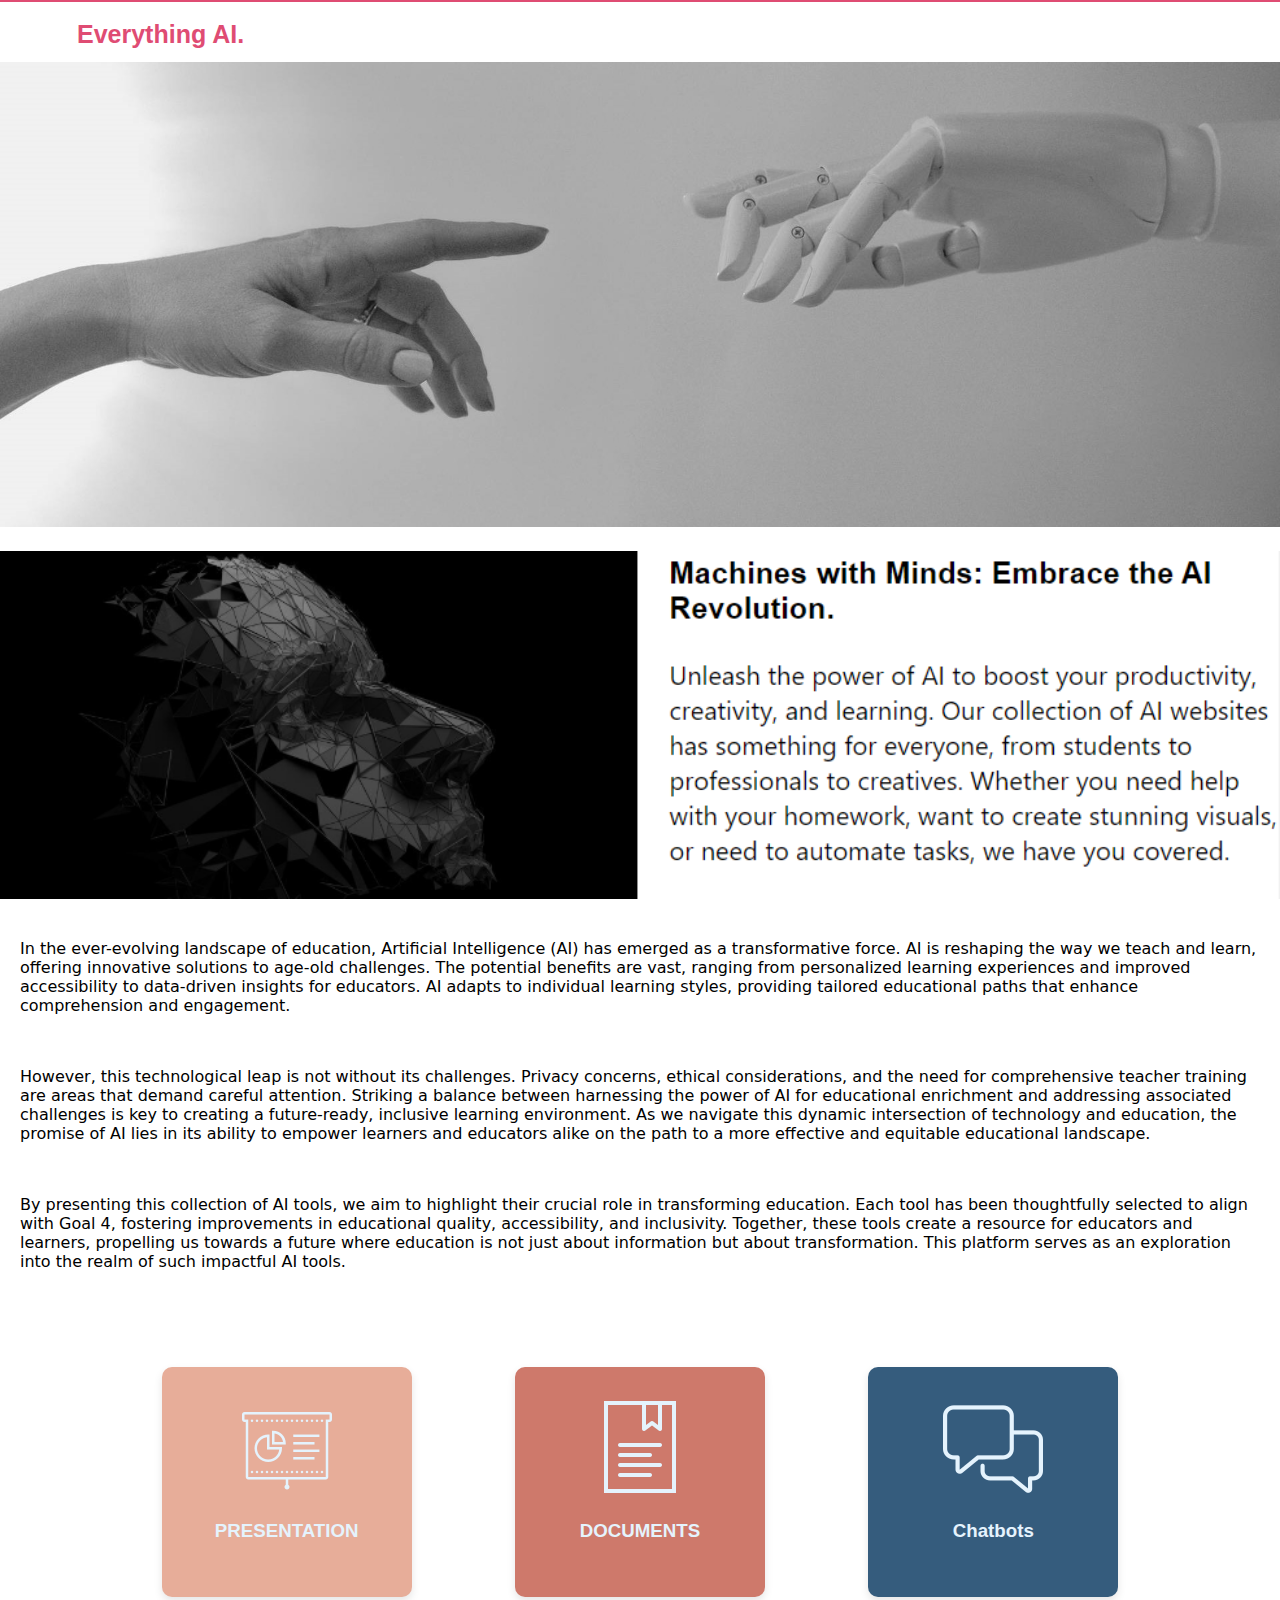
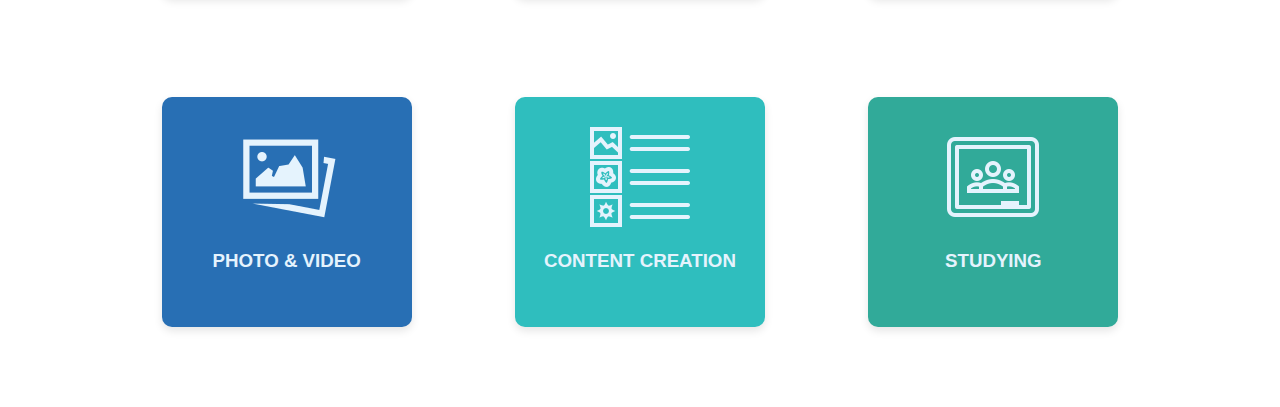
<file: Everything AI/index.html>
<!DOCTYPE html>
<html lang="en">
<head>
    <meta charset="UTF-8">
    <meta name="viewport" content="width=device-width, initial-scale=1.0">
    <title>Everything AI.</title>
    <link rel="stylesheet" href="style.css">
</head>
<body>
    <div class="nav">
    <button>Everything AI.</button>
    </div>

    <img src="images/pexels-tara-winstead-8386422.jpg" class="img">

    <img src="images/Screenshot 2023-11-04 124656.png" alt="" class="img">

<div class="edu">
    <p>In the ever-evolving landscape of education, Artificial Intelligence (AI) has emerged as a transformative force. AI is reshaping the way we teach and learn, offering innovative solutions to age-old challenges. The potential benefits are vast, ranging from personalized learning experiences and improved accessibility to data-driven insights for educators. AI adapts to individual learning styles, providing tailored educational paths that enhance comprehension and engagement.
</p>
</div>
<div class="edu">
    <p>
    However, this technological leap is not without its challenges. Privacy concerns, ethical considerations, and the need for comprehensive teacher training are areas that demand careful attention. Striking a balance between harnessing the power of AI for educational enrichment and addressing associated challenges is key to creating a future-ready, inclusive learning environment. As we navigate this dynamic intersection of technology and education, the promise of AI lies in its ability to empower learners and educators alike on the path to a more effective and equitable educational landscape.</p>
</div>  
<div class="edu">
    <p>By presenting this collection of AI tools, we aim to highlight their crucial role in transforming education. Each tool has been thoughtfully selected to align with Goal 4, fostering improvements in educational quality, accessibility, and inclusivity. Together, these tools create a resource for educators and learners, propelling us towards a future where education is not just about information but about transformation. This platform serves as an exploration into the realm of such impactful AI tools.</p>
</div>



  <div class="bookmarks">

        <a href="prsnt.html#prsnt">
        <div class="prsnt">
            <img src="images/PRSNT.png">
        <div class="title">
            <h3>PRESENTATION</h3>
        </div> 
        </div>
        </a>

        <a href="prsnt.html#pdf">
        <div class="pdf">
            <img src="images/DOC.png">
        <div class="title">
                <h3>DOCUMENTS</h3>
        </div> 
        </div>
        </a>

        <a href="prsnt.html#chat">
            <div class="chat">
                <img src="images/CHAT.png">
                <div class="title">
                    <h3>Chatbots</h3>
        </div>
        </div>
        </a>

        <a href="prsnt.html#vid">
            <div class="vid">
                <img src="images/pic.png">
                <div class="title">
                    <h3>PHOTO & VIDEO</h3>
                </div>
            </div>
        </a>

        <a href="prsnt.html#write">
        <div class="write">
            <img src="images/CONT.png">
            <div class="title">
                <h3>CONTENT CREATION</h3>
            </div>
        </div>
        </a>

        <a href="prsnt.html#study">
        <div class="study">
            <img src="images/study.png">
            <div class="title">
                <h3>STUDYING</h3>
            </div>
        </div>
        </a>

       
    </div>  
</div>     
</body>
</html>
</file>
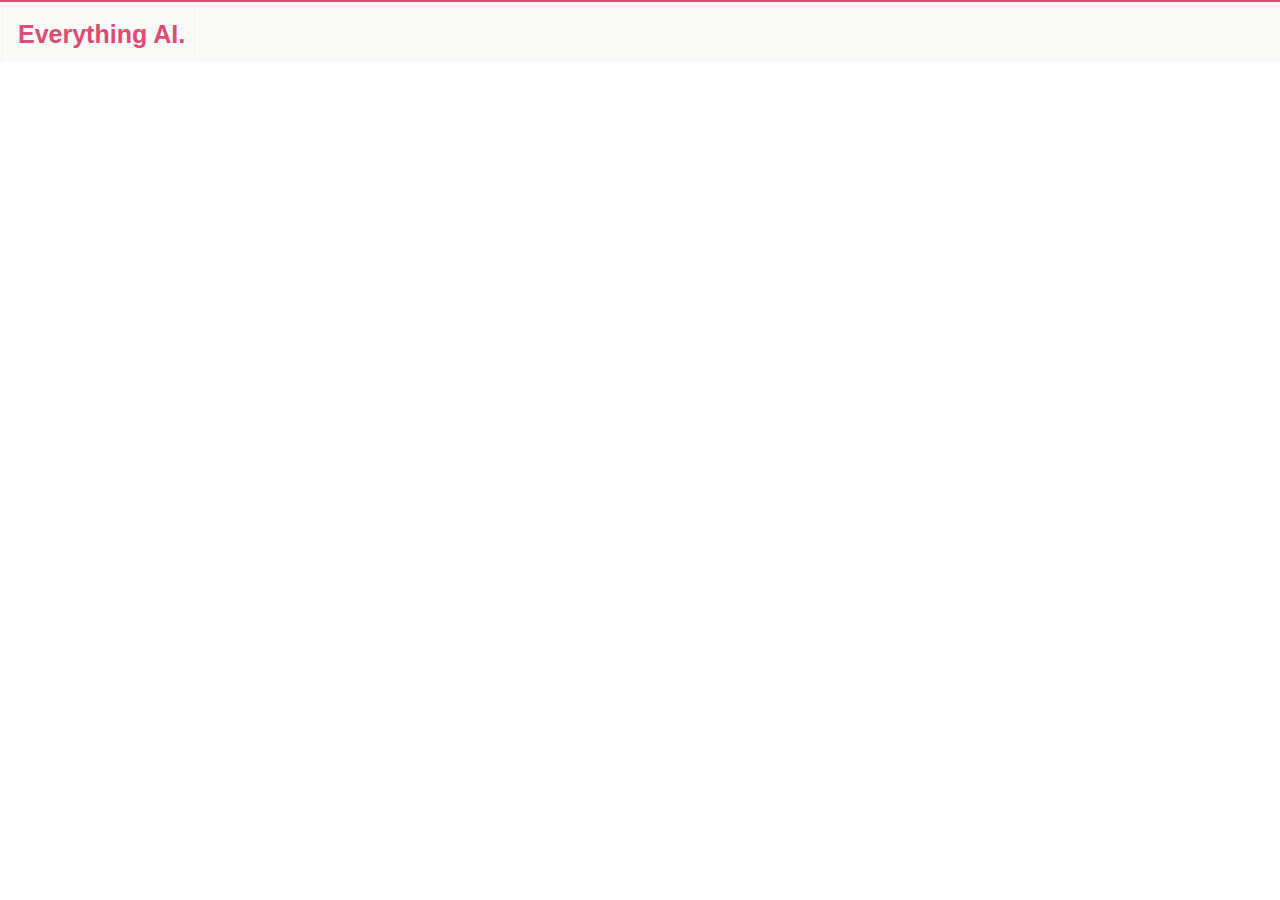
<file: Everything AI/prsnt.html>
<!DOCTYPE html>
<html lang="en">
<head>
    <meta charset="UTF-8">
    <meta name="viewport" content="width=device-width, initial-scale=1.0">
    <title>Everything AI.</title>
    <link rel="stylesheet" href="style.css">
    <link rel="stylesheet" href="style1.css">
</head>
<body>
    <div class="nav">
        <button>Everything AI.</button>
    </div>
    <!-- PRESENTATION -->
    <div id="prsnt" class="list">
        <h2>PRESENTATION</h2>
        <div class="edu">
            <p>Hey there! Just a quick heads-up – we didn't craft these incredible AI tools; we're more like the enthusiastic tour guides showcasing the wonders of the digital world. Think of us as the friendly curator of a museum filled with fantastic AI creations. Our role is to explore, discover, and share these gems with you, serving them up like a bookmark of useful AI sites. So, while we're here to guide you through the AI wonderland, credit for the genius behind these tools goes to their brilliant creators. Happy exploring! </p>

            <p>Let's explore a revolutionary set of AI tools designed to redefine presentations effortlessly.With just a few prompts, these tools can dynamically generate engaging presentations, turning complex concepts into visually compelling stories.</p>
            <p>What sets them apart is their commitment to aligning with Goal 4: Quality Education. By enabling educators and students to effortlessly create and share content, these tools bridge gaps in understanding and make learning more accessible. Imagine a classroom where presentations are not just a one-way street but a collaborative journey facilitated by intuitive AI assistance.</p>
            <p>As we delve into the functionalities of these tools, the emphasis remains on elevating the educational experience. From streamlining information delivery to fostering interactive discussions, they contribute to a learning environment that embodies the essence of quality education.</p>
        </div>
                        <ul>
                        <li> 
                        <a href="https://www.slidesai.io/" target="_blank">Slidesai</a><br><span>It is is an AI-powered tool that can transform any text into a visually appealing presentation. It uses natural language processing (NLP) to understand the meaning of your text and then generate slides that are relevant, engaging, and easy to understand. SlidesAI also offers a variety of features to help you customize your presentations, such as a wide range of templates, charts, and graphs. </span></li>
                        <br>
            
                        <li> <a href="https://www.decktopus.com/" target="_blank">decktopus</a><br><span>It is an AI-powered website. You can get a summary of any long YouTube video, like a lecture, live event or a meeting.</span></li>
                        <br>
            
                        <li> <a href="https://www.beautiful.ai/">beautiful.ai</a><br><span>It is an AI-powered presentation software that helps you create stunning and engaging presentations in minutes. It uses artificial intelligence to automatically suggest layouts, fonts, and colors that will make your presentations look their best. Beautiful.ai also has a library of pre-designed templates that you can use to get started quickly.</span></li>
                        <br>
            
                        <li> <a href="https://gamma.app/?lng=en" target="_blank">gamma.app</a><br><span>It can generate docs, decks & webpages in seconds. Create a working presentation, document or webpage you can refine and customize in under a minute, using our powerful AI generator.</span>
                        </li>  
                        <br>

                        <li> <a href="https://tome.app/" target="_blank">tome.app</a><br><span>Tome helps you express ideas quickly without cutting corners or sacrificing subtlety. It’s more engaging than a deck, and easier to build than a webpage. Enter any prompt and create a compelling starting point for your presentation in minutes. It feels good to get work out of your head and into the world.</span>
                        </li>  
                        <br>
                     </ul>

                     <div class="footer">
                        <a href="prsnt.html#pdf"><button>PDF</button></a>
                        <a href="prsnt.html#chat"><button>CHATBOTS</button></a>
                        <a href="prsnt.html#vid"><button>PHOTO & VIDEO</button></a>
                        <a href="prsnt.html#study"><button>STUDYING</button></a>
                        <a href="prsnt.html#write"><button>CONTENT CREATION</button></a>
                     </div>
     </div>

<!-- PDF -->
     <div id="pdf" class="list">
        <h2>DOCUMENTS</h2>
        <div class="edu">
            <p>Hey there! Just a quick heads-up – we didn't craft these incredible AI tools; we're more like the enthusiastic tour guides showcasing the wonders of the digital world. Think of us as the friendly curator of a museum filled with fantastic AI creations. Our role is to explore, discover, and share these gems with you, serving them up like a bookmark of useful AI sites. So, while we're here to guide you through the AI wonderland, credit for the genius behind these tools goes to their brilliant creators. Happy exploring! </p>
            <p>Embark on a transformative educational experience with AI-powered PDF solutions designed to revolutionize how we interact with information. In alignment with Goal 4: Quality Education, these AI tools break down barriers to accessibility, promote individualized learning experiences, and empower educators to enhance the efficiency of resource utilization. As we integrate these innovations, we shape an educational landscape where every learner has the opportunity to thrive, and quality education becomes a universal reality.</p>
            <p>These cutting-edge tools delve into the intricacies of PDF documents, offering a spectrum of functionalities that elevate the quality of education. Imagine a world where PDFs not only convey information but actively engage learners. Picture a tool that navigates through the complexity of PDFs, providing answers to questions and offering concise summaries, fostering a more interactive and personalized learning journey.</p>
        </div>
        <ul>
            <li> 
                <a href="https://www.chatpdf.com/" target="_blank">ChatPDF</a><br><span>It is a  AI-powered tool that allows you to have a conversation with any PDF document. Simply upload your PDF and start asking questions. Chat with PDF will provide instant answers, backed by the information in your PDF. </span></li>
            <br>

            <li> 
                <a href="https://www.pdfgear.com/pdf-copilot/ " target="_blank">pdf-copilot</a><br><span>It has a new AI feature that uses natural language processing (NLP) to help users interact with PDFs. It discusses how PDFgear Copilot can be used to compress, convert, summarize and ask questions from PDFs. </span>
            </li>
            <br>
            
            <li> 
                <a href="https://tinywow.com/" target="_blank">TinyWow</a><br><span>It is a free online tool that offers a variety of tools to help you with tasks like converting PDFs, editing images, and writing. Some of the featured tools are PDF to Word, Background Remover, and Essay Writer. </span>
            </li>

            <br>
                <a href="https://www.askdocs.com/" target="_blank">AskDocs</a><br><span>It is your AI assistant that can quickly read, understand, find, and summarize information from your documents. Just ask your questions and within seconds AskDocs provides accurate, relevant answers drawn directly from your documents. </span>
            </li>

            <br>
        </ul>
        <div class="footer">
            <a href="prsnt.html#prsnt"><button>PRESENTATION</button></a>
            <a href="prsnt.html#chat"><button>CHATBOTS</button></a>
            <a href="prsnt.html#vid"><button>PHOTO & VIDEO</button></a>
            <a href="prsnt.html#study"><button>STUDYING</button></a>
            <a href="prsnt.html#write"><button>CONTENT CREATION</button></a>
         </div>
     </div>

<!-- chatbots -->
<div id="chat" class="list">
    <h2>CHATBOTS</h2>
    <div class="edu">
        <p>Hey there! Just a quick heads-up – we didn't craft these incredible AI tools; we're more like the enthusiastic tour guides showcasing the wonders of the digital world. Think of us as the friendly curator of a museum filled with fantastic AI creations. Our role is to explore, discover, and share these gems with you, serving them up like a bookmark of useful AI sites. So, while we're here to guide you through the AI wonderland, credit for the genius behind these tools goes to their brilliant creators. Happy exploring! </p>
        <p>Embark on a transformative learning experience with AI-powered chatbots, your virtual companions in the pursuit of education excellence. These intelligent conversational agents redefine the way students and educators interact with information. Seamlessly integrated into study routines, chatbots become indispensable study buddies, offering assistance in locating resources, aiding in focused studying, and facilitating efficient revision sessions. </p>
        <p>In the realm of Goal 4: Quality Education, these chatbots play a pivotal role by fostering an inclusive and accessible educational landscape. By providing on-demand support, they break down barriers to learning, ensuring that students have instant access to the resources they need. Moreover, the adaptability of chatbots caters to diverse learning styles, promoting individualized learning experiences. As we champion these AI-driven chatbots, we embrace a future where education is not only informative but also dynamically responsive, meeting the evolving needs of learners worldwide.</p>
    </div>
    <ul>
        <li> 
            <a href="https://bard.google.com/" target="_blank">Bard</a><br><span>It is a large language model chatbot developed by Google AI, trained on a massive dataset of text and code. Bard can generate text, translate languages, write different kinds of creative content, and answer your questions in an informative way. </span>
        </li>
        <br>
        
        <li> 
            <a href="https://beta.character.ai/" target="_blank">Character ai</a><br><span>It lets you create Characters and talk to them.It is a neural language model chatbot service that can generate human-like text responses and participate in contextual conversation.
            </span>
        </li>
        <br>

        <li> 
            <a href= "https://chat.openai.com/" target="_blank">ChatGPT</a><br><span>It is a versatile and intelligent language model capable of understanding and generating human-like text across a wide range of topics. With its vast knowledge base, it can provide information, answer questions, and engage in meaningful conversations. ChatGPT has the ability to assist users in various tasks, such as writing, brainstorming ideas, and offering creative solutions.</span>
        </li>
        <br>

        <li> 
            <a href="https://gptflix.co/" target="_blank">GPTFLIX</a><br><span>it is an AI-powered movie recommendation engine that is built on top of the Streamlit framework. It utilizes natural language processing (NLP) technology to generate personalized recommendations for its users based on their individual tastes. The NLP model used by GPTflix is advanced and can handle complex queries, making it easier for users to find the movies they want to watch.</span>
        </li>
        <br>

        <li> 
            <a href="https://www.forefront.ai/" target="_blank">forefront.ai</a><br><span>It is an AI assistant for work. Choose from powerful models, chat with files, browse the internet, bring your team, customize assistants, share chats, and much more.</span>
        </li>
        <br>

        <li> 
            <a href="https://poe.com/" target="_blank">Poe</a><br><span>It is a platform that allows you to create your own chatbot and engage in conversations with AI-powered bots, providing instant answers and engaging conversations.</span>
        </li>
        <br>

        <li> 
            <a href="https://botify.ai/" target="_blank">Botify.AI</a><br><span>It offers a powerful platform for creating and training conversational AI bots.Enjoy chat & roleplay with AI create your own digital human </span>
        </li>
        <br>
    </ul>
<div class="footer">
    <a href="prsnt.html#prsnt"><button>PRESENTATION</button></a>
    <a href="prsnt.html#pdf"><button>PDF</button></a>
    <a href="prsnt.html#vid"><button>PHOTO & VIDEO</button></a>
    <a href="prsnt.html#study"><button>STUDYING</button></a>
    <a href="prsnt.html#write"><button>CONTENT CREATION</button></a>
 </div>
</div>

<!-- Study -->
<div id="study" class="list">
<h2>STUDYING</h2>
<div class="edu">
    <p>Hey there! Just a quick heads-up – we didn't craft these incredible AI tools; we're more like the enthusiastic tour guides showcasing the wonders of the digital world. Think of us as the friendly curator of a museum filled with fantastic AI creations. Our role is to explore, discover, and share these gems with you, serving them up like a bookmark of useful AI sites. So, while we're here to guide you through the AI wonderland, credit for the genius behind these tools goes to their brilliant creators. Happy exploring! </p>
    <p>Embark on a transformative educational journey with cutting-edge AI tools designed to elevate the quality of learning. These innovative resources redefine the study experience, starting with intuitive flashcard creation that reinforces key concepts. Dive into a world where complex subjects come alive through immersive videos, simplifying intricate topics and fostering a deeper understanding. Seamlessly integrated grammar correction tools ensure that language barriers are dismantled, empowering learners to express themselves effectively.</p>
    <p>Aligned with Goal 4: Quality Education, these AI tools not only enhance accessibility but also cater to diverse learning styles, making education an enriching and inclusive experience for all. </p>
</div>
<ul>
<li> 
    <a href="https://texttohandwriting.com/version-one/" target="_blank">TextToHandwriting</a><br><span>It is a free artificial intelligence-based human handwriting converter that easily converts your computer text to human handwriting text.
    </span>
</li>

<li> 
    <a href="https://www.grammarly.com/" target="_blank">Grammarly</a><br><span>It is an AI-powered writing assistant that helps students improve their writing by checking for grammar, spelling, and style errors. It provides suggestions for enhancing clarity and coherence in essays, reports, and other written assignments. </span>
</li>
<br>

<li> 
    <a href="https://www.summarize.tech/" target="_blank">summarize.tech</a><br><span>It is an AI-powered website. You can get a summary of any long YouTube video, like a lecture, live event or a meeting.</span>
</li>
<br>

<li> 
    <a href="https://otter.ai/" target="_blank">otter.ai</a><br><span>It is an AI-powered transcription tool. It can be useful for students in recording and transcribing lectures, discussions, and interviews, making it easier to review and organize information. </span>
</li>
<br>

<li> 
    <a href="https://invideo.io/ai/?utm_source=google&utm_medium=cpc&utm_campaign=Global_Search_Brand_Exact_EN&adset_name=Invideo_AI&keyword=invideo%20.ai&network=g&device=c&utm_term=invideo%20.ai&utm_content=Invideo_AI&matchtype=e&placement=g&campaign_id=18035330774&adset_id=152533182894&ad_id=674819400174&gad_source=1&gclid=CjwKCAjw15eqBhBZEiwAbDomEsi_VfTDz9pg6rwg6snODga6TFZ78tfCMoF9sG_6uCdDAIlECHQbgxoCro4QAvD_BwE" target="_blank">invideo.io</a><br><span>Enter any topic, and invideo AI gets to work. It generates your script, creates scenes, adds voiceovers, & tweaks the video at your command. With invideo AI as your co-pilot, engaging your audience is effortlessly simple!</span>
</li>
<br>

<li >
     <a href="https://quizlet.com/en-gb" target="_blank">Quizlet</a><br><span>Quizlet is an AI-powered study tool that enables students to create flashcards, quizzes, and study sets. The AI algorithm adapts to each student's progress, making it easier to memorize and review information.</span>
</li>
</ul>
<br>
<div class="footer">
    <a href="prsnt.html#prsnt"><button>PRESENTATION</button></a>
    <a href="prsnt.html#pdf"><button>PDF</button></a>
    <a href="prsnt.html#vid"><button>PHOTO & VIDEO</button></a>
    <a href="prsnt.html#chat"><button>CHATBOTS</button></a>
    <a href="prsnt.html#write"><button>CONTENT CREATION</button></a>
 </div>
</div>


<!-- Edit -->
<div id="vid" class="list">
    <h2>PHOTO & VIDEO</h2>
    <div class="edu">
        <p>Hey there! Just a quick heads-up – we didn't craft these incredible AI tools; we're more like the enthusiastic tour guides showcasing the wonders of the digital world. Think of us as the friendly curator of a museum filled with fantastic AI creations. Our role is to explore, discover, and share these gems with you, serving them up like a bookmark of useful AI sites. So, while we're here to guide you through the AI wonderland, credit for the genius behind these tools goes to their brilliant creators. Happy exploring! </p>
        <p>Unlocking a new dimension of creativity in education, AI-powered tools for photo generation, video creation, and editing are reshaping the way we convey and consume information. By utilizing text prompts, these innovative tools can breathe life into concepts, making learning more visually engaging. Imagine generating images to illustrate historical events or creating videos to explain complex theories. This dynamic approach not only captivates learners but also caters to diverse learning styles, fostering a deeper understanding of academic material.</p>
        <p>In the realm of Goal 4: Quality Education, these tools play a pivotal role. By seamlessly integrating multimedia elements into educational content, they enhance accessibility and cater to a broader spectrum of learners. Visual aids generated through AI-driven photo and video tools facilitate personalized learning experiences, making education more inclusive and effective. Furthermore, empowering educators with intuitive editing capabilities ensures that content remains dynamic and up-to-date, promoting a continuous cycle of improvement in the quality of education. </p>
    </div>
    <ul>
        <li> 
            <a href="https://pixlr.com/" target="_blank">PIXLR</a><br><span>The suite for all your creative photo and design editing needs directly in your web browser, on your smartphone, or on your desktop, all free. The only limit is your imagination!
            </span>
        </li>
        <br>

        <li> 
            <a href="https://www.adobe.com/sensei/generative-ai/firefly.html" target="_blank">Adobe Firefly</a><br><span>With simple text prompts in over 100 languages, you can generate images, add or remove objects, transform text, and so much more.
            </span>
        </li>
        <br>
                
        <li> 
            <a href="https://www.synthesia.io/homepage" target="_blank">Synthesia.io</a><br><span>It is a video creation platform that uses artificial intelligence (AI) to create realistic human videos from text. With Synthesia.io, you can create videos without the need for actors, cameras, or editing skills.</span>
        </li>
        <br>
    
    <li> 
        <a href="https://murf.ai/" target="_blank">murf.ai</a><br><span>
            Murf.ai is a text-to-speech (TTS) tool that uses artificial intelligence (AI) to generate realistic human voices.</span>
        </li>
        <br>
    
        <li> 
            <a href="https://designer.microsoft.com/" target="_blank">vanceai</a><br><span>A graphic design app that helps you create professional quality social media posts, invitations, digital postcards, graphics, and more.
            </span>
        </li>
        <br>
    
        <li> 
            <a href="https://designer.microsoft.com/" target="_blank">Microsoft Designer</a><br><span>A graphic design app that helps you create professional quality social media posts, invitations, digital postcards, graphics, and more.
            </span>
        </li>
        </ul>
        <div class="footer">
            <a href="prsnt.html#prsnt"><button>PRESENTATION</button></a>
            <a href="prsnt.html#pdf"><button>PDF</button></a>
            <a href="prsnt.html#study"><button>STUDYING</button></a>
            <a href="prsnt.html#chat"><button>CHATBOTS</button></a>
            <a href="prsnt.html#write"><button>CONTENT CREATION</button></a>
         </div>
</div>

<!-- Content -->
<div id="write" class="list">
    <h2>CONTENT</h2>
    <div class="edu">
        <p>Hey there! Just a quick heads-up – we didn't craft these incredible AI tools; we're more like the enthusiastic tour guides showcasing the wonders of the digital world. Think of us as the friendly curator of a museum filled with fantastic AI creations. Our role is to explore, discover, and share these gems with you, serving them up like a bookmark of useful AI sites. So, while we're here to guide you through the AI wonderland, credit for the genius behind these tools goes to their brilliant creators. Happy exploring! </p>
        <p>Embark on a transformative journey with AI-powered content creation tools designed to elevate the educational experience. Seamlessly blending innovation with education, these tools redefine the landscape of content development. Whether generating interactive quizzes, crafting engaging presentations, or automating lesson plans, these AI marvels empower educators to focus more on student engagement and personalized teaching methodologies.</p>
        <p>These tools align seamlessly with Goal 4: Quality Education, fostering an environment where educators can devote more time to refining educational content and adapting it to diverse learning needs. Through this synergy of technology and pedagogy, we envision a future where the creation of high-quality educational content is not just efficient but serves as a catalyst for fostering enriched learning environments worldwide.</p>
    </div>
    <ul>
        <li> 
            <a href="https://www.opus.pro/" target="_blank">Opus clip</a><br><span>It is a generative AI video tool that repurposes long talking videos into shorts in one click.
            </span>
        </li>

        <li> 
            <a href="https://cohesive.so/" target="_blank">Cohesive</a><br><span>Experience productivity boost with Cohesive, where the power of human creativity meets the brilliance of AI. Seamlessly create, refine, edit, and publish seamlessly with Cohesive.
            </span>
        </li>

        <li> 
            <a href="https://www.copy.ai/" target="_blank">copy.ai</a><br><span>Meet your brainstorming buddy, blank page remover, research assistant, and expert copywriter: Chat by Copy.ai. Use our generative AI platform to work faster, smarter, and anything but harder. Whatever you need, just ask.
            </span>
        </li>

        <li> 
            <a href="https://www.contents.com/" target="_blank">Contents.com</a><br><span>It is the Generative AI platform to create impactful content built for performance. It represents a repository of templates that can support you in managing your daily content creation needs. Choose your preferred template and speed up your content creation process at ease.
            </span>
        </li>

     </ul>
     <div class="footer">
        <a href="prsnt.html#prsnt"><button>PRESENTATION</button></a>
        <a href="prsnt.html#pdf"><button>PDF</button></a>
        <a href="prsnt.html#study"><button>STUDYING</button></a>
        <a href="prsnt.html#chat"><button>CHATBOTS</button></a>
        <a href="prsnt.html#vid"><button>PHOTO & VIDEO</button></a>
     </div>  

</div>

</body>
</html>
</file>
<file: Everything AI/style.css>
body
{
    padding: 0px;
    margin: 0px;
    font-family: sans-serif;
    background-color: white;
}
.nav
{
    border-top: 2px solid #df4c73;
    width: 100%;
    position: fixed;
    background-color: #fff;
    font-size: 30px;
    font-weight: bold;  
    padding:5px 5px 0px 5%;  
    margin:0px;
}

.nav button
{
 font-weight: bold;
 padding: 12px;
 font-size: 25px;
 border: 1px solid white;
 color: #df4c73;
 background-color: white;
}

.img
{
    margin: 20px 0px 0px 0px ;
    width: 100%;
    
}

.cont p
{
font-family: system-ui, -apple-system, BlinkMacSystemFont, 'Segoe UI', Roboto, Oxygen, Ubuntu, Cantarell, 'Open Sans', 'Helvetica Neue', sans-serif;
}

a
{
    text-decoration: none;
}

.prsnt,
.pdf,
.vid,
.chat,
.write,
.study,
.pgm,
.task
{
    width: 250px;
    height: 200px;
    border-radius: 10px;
    box-shadow: 0 4px 8px rgba(0, 0, 0, 0.1);
    margin: 50px;
    text-align: center;
    padding-top: 30px;
}


h3
{
    color: #E5F3FD;
    font-weight: bold;
}

.prsnt
{
    background-color: #e7ad99;
}

.pdf
{
    background-color: #ce796b;
}

.vid
{
    background-color: #286fb4;
}

.chat
{
    background-color: #355c7d;
}

.write
{
    background-color: #2fbebe;
}

.study
{
    background-color: #31aa99;
}

.task
{
    background-color: #ab5852;
}

.pgm
{
    background-color: #c4ad9d;
}

.bookmarks
{
    display: flex;
    flex-wrap: wrap;
    margin: 20px 100px;
    padding: 10px;
    background-color: #fff;
    justify-content: space-around;
}

.edu
{
    display: flex;
    flex-wrap: wrap;
    margin: 20px;
    font-family: system-ui, -apple-system, BlinkMacSystemFont, 'Segoe UI', Roboto, Oxygen, Ubuntu, Cantarell, 'Open Sans', 'Helvetica Neue', sans-serif;
}

.list {
    padding: 20px;
}

.list ul {
    list-style-type: none;
    padding: 0;
}

.list li {
    margin-bottom: 20px;
}

:target {
    display: block;
}

.list:not(:target) {
    display: none;
}
</file>
<file: Everything AI/style1.css>
body 
{
    font-family: Arial, sans-serif;
    background-color: #ffffff;
}

.nav
{
    border-top: 2px solid #df4c73;
    width: 100%;
    position: fixed;
    background-color: #f9f9f8;
    font-size: 30px;
    font-weight: bold;  
    padding:5px 5px 0px 5px;  
}

.nav button
{
 font-weight: bold;
 padding: 12px;
 font-size: 25px;
 border: 1px solid white;
 color: #df4c73;
 background-color: #f9f9f8;
}

.edu
{
    display: flex;
    flex-wrap: wrap;
    margin: 20px;
    font-family: system-ui, -apple-system, BlinkMacSystemFont, 'Segoe UI', Roboto, Oxygen, Ubuntu, Cantarell, 'Open Sans', 'Helvetica Neue', sans-serif;
}

h2
{
    color: #286fb4;
    margin: 20px;
    font-family: system-ui, -apple-system, BlinkMacSystemFont, 'Segoe UI', Roboto, Oxygen, Ubuntu, Cantarell, 'Open Sans', 'Helvetica Neue', sans-serif;
}

.list {
    padding-top: 60px;
}



.list ul {
    margin: 20px;

    list-style-type: none;
    padding: 0;
}

.list li {
    margin-bottom: 20px;
}

.list a {
    color: #286fb4; 
    font-size: 20px;
    font-weight: bold;
    line-height: 1.4;
    text-decoration: none;
}

.list a:hover {
    color: #df4c73;
}

.list span {
    color: black; 
    display: block;
    font-family: system-ui, -apple-system, BlinkMacSystemFont, 'Segoe UI', Roboto, Oxygen, Ubuntu, Cantarell, 'Open Sans', 'Helvetica Neue', sans-serif;
}

.footer
{
    text-align: center;
    margin-top: 20px;
    padding: 10px;
    gap: 10px;
    overflow-x: auto; 
    white-space: nowrap;
}

.footer a 
{
    display: inline-block;  
    margin-right: 10px; 
}

.footer button
{
    width: 160px;
    padding: 20px;
    border:none;
    background-color:#ffffff ;
}

.footer button:hover 
{
    border: 3px solid #df4c73;
    border-radius: 25px;
    cursor: pointer;
}

.footer::-webkit-scrollbar {
    width: 12px; 
}

.footer::-webkit-scrollbar-thumb {
    background-color: #df4c73;
    border-radius: 6px; 
}

.footer::-webkit-scrollbar-track {
    background-color: #f2f2f2; 
}
</file>
